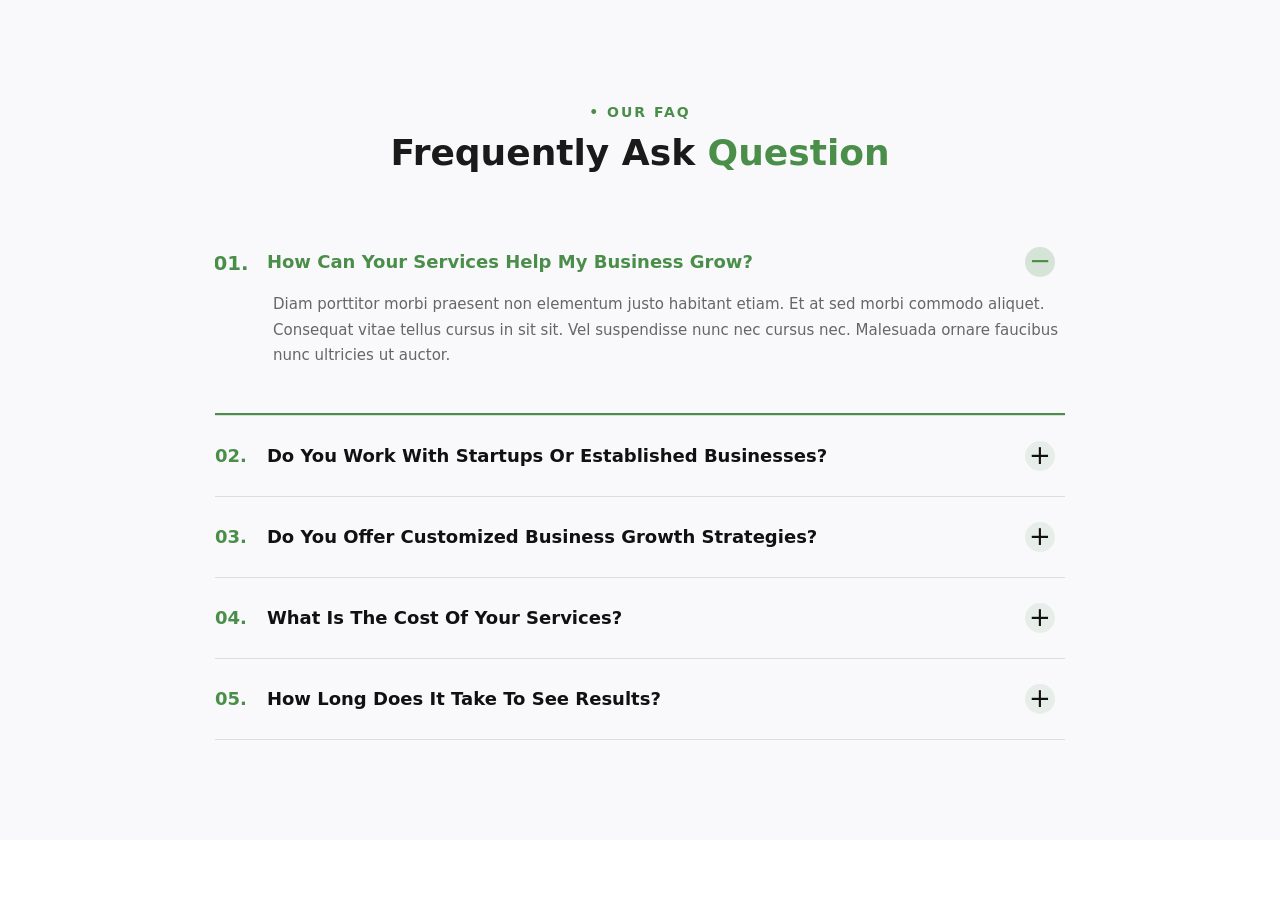
<file: faq.html>
<!DOCTYPE html>
<html lang="en">
<head>
  <meta charset="UTF-8" />
  <meta name="viewport" content="width=device-width, initial-scale=1.0" />
  <title>Smooth Animated FAQ</title>

  <!-- ===== Bootstrap CSS ===== -->
  <link
    href="https://cdn.jsdelivr.net/npm/bootstrap@5.3.3/dist/css/bootstrap.min.css"
    rel="stylesheet"
    integrity="sha384-QWTKZyjpPEjISv5WaRU9OFeRpok6YctnYmDr5pNlyT2bRjXh0JMhjY6hW+ALEwIH"
    crossorigin="anonymous"
  />

  <style>
    /* Contact FAQ Section */
    .mo-contact-faq-section {
      background-color: #f9f9fb;
      padding: 100px 0;
    }

    .mo-faq-subtitle {
      display: inline-block;
      font-size: 14px;
      letter-spacing: 2px;
      color: #4a8e4a;
      font-weight: 600;
      margin-bottom: 8px;
    }

    .mo-faq-title {
      font-size: 36px;
      font-weight: 700;
      color: #1a1a1a;
    }

    .mo-faq-title span {
      color: #4a8e4a;
    }

    .mo-faq-wrapper {
      max-width: 850px;
      margin: 0 auto;
    }

    .mo-faq-item {
      position: relative;
      border-bottom: 1px solid #ddd;
      padding: 25px 0;
      transition: all 0.4s ease;
      overflow: hidden;
    }

    /* Animated green border when active */
    .mo-faq-item::after {
      content: "";
      position: absolute;
      bottom: 0;
      left: 0;
      width: 0%;
      height: 2px;
      background-color: #4a8e4a;
      transition: width 0.4s ease;
    }

    .mo-faq-item.active::after {
      width: 100%;
    }

    .mo-faq-header {
      display: flex;
      align-items: center;
      justify-content: space-between;
      cursor: pointer;
      transition: all 0.3s ease;
      padding-right: 10px;
    }

    .mo-faq-number {
      font-weight: 600;
      color: #4a8e4a;
      font-size: 18px;
      flex-shrink: 0;
      margin-right: 20px;
    }

    .mo-faq-question {
      flex: 1;
      font-weight: 600;
      font-size: 18px;
      color: #111;
      margin: 0;
      transition: color 0.3s ease;
    }

    .mo-faq-toggle {
      font-size: 26px;
      font-weight: 400;
      color: #111;
      margin-left: 20px;
      transition: transform 0.5s cubic-bezier(0.68, -0.55, 0.27, 1.55), color 0.3s ease;
      width: 30px;
      height: 30px;
      display: flex;
      align-items: center;
      justify-content: center;
      border-radius: 50%;
      background-color: rgba(74, 142, 74, 0.1);
    }

    .mo-faq-body {
      max-height: 0;
      opacity: 0;
      padding-left: 58px;
      color: #666;
      font-size: 15px;
      line-height: 1.7;
      overflow: hidden;
      transition: all 0.5s cubic-bezier(0.25, 0.46, 0.45, 0.94);
      transform: translateY(-10px);
    }

    .mo-faq-item.active .mo-faq-body {
      max-height: 500px;
      opacity: 1;
      padding-top: 15px;
      padding-bottom: 5px;
      transform: translateY(0);
    }

    .mo-faq-item.active .mo-faq-question {
      color: #4a8e4a;
    }

    .mo-faq-item.active .mo-faq-toggle {
      color: #4a8e4a;
      transform: rotate(180deg);
      background-color: rgba(74, 142, 74, 0.2);
    }

    /* Hover effects */
    .mo-faq-header:hover .mo-faq-question {
      color: #4a8e4a;
    }

    .mo-faq-header:hover .mo-faq-toggle {
      color: #4a8e4a;
      background-color: rgba(74, 142, 74, 0.15);
    }

    /* Animation for the number */
    .mo-faq-number {
      transition: transform 0.3s ease;
    }

    .mo-faq-item.active .mo-faq-number {
      transform: scale(1.1);
    }
  </style>
</head>

<body>
  <!-- contact faq section-->
  <section class="mo-contact-faq-section">
    <div class="container">
      <div class="row">
        <div class="col-md-12">
          <div class="mo-contact-faq-section-content text-center mb-5">
            <span class="mo-faq-subtitle">• OUR FAQ</span>
            <h2 class="mo-faq-title">
              Frequently Ask <span>Question</span>
            </h2>
          </div>

          <div class="mo-faq-wrapper">
            <!-- FAQ 1 -->
            <div class="mo-faq-item active">
              <div class="mo-faq-header">
                <div class="mo-faq-number">01.</div>
                <h4 class="mo-faq-question">
                  How Can Your Services Help My Business Grow?
                </h4>
                <span class="mo-faq-toggle">−</span>
              </div>
              <div class="mo-faq-body">
                <p>
                  Diam porttitor morbi praesent non elementum justo habitant
                  etiam. Et at sed morbi commodo aliquet. Consequat vitae tellus
                  cursus in sit sit. Vel suspendisse nunc nec cursus nec.
                  Malesuada ornare faucibus nunc ultricies ut auctor.
                </p>
              </div>
            </div>

            <!-- FAQ 2 -->
            <div class="mo-faq-item">
              <div class="mo-faq-header">
                <div class="mo-faq-number">02.</div>
                <h4 class="mo-faq-question">
                  Do You Work With Startups Or Established Businesses?
                </h4>
                <span class="mo-faq-toggle">+</span>
              </div>
              <div class="mo-faq-body">
                <p>
                  Yes, we work with both — helping startups scale efficiently
                  and assisting established companies optimize their growth
                  strategies.
                </p>
              </div>
            </div>

            <!-- FAQ 3 -->
            <div class="mo-faq-item">
              <div class="mo-faq-header">
                <div class="mo-faq-number">03.</div>
                <h4 class="mo-faq-question">
                  Do You Offer Customized Business Growth Strategies?
                </h4>
                <span class="mo-faq-toggle">+</span>
              </div>
              <div class="mo-faq-body">
                <p>
                  Absolutely! We tailor every solution to your business goals,
                  ensuring maximum ROI and sustainable growth.
                </p>
                <p>
                  Our team works closely with you to understand your unique challenges
                  and opportunities, creating a customized roadmap for success.
                </p>
              </div>
            </div>

            <!-- FAQ 4 -->
            <div class="mo-faq-item">
              <div class="mo-faq-header">
                <div class="mo-faq-number">04.</div>
                <h4 class="mo-faq-question">
                  What Is The Cost Of Your Services?
                </h4>
                <span class="mo-faq-toggle">+</span>
              </div>
              <div class="mo-faq-body">
                <p>
                  Our pricing is flexible and based on your project scope.
                  Contact us for a free consultation and quote.
                </p>
                <p>
                  We offer various packages to suit different business sizes and needs,
                  from starter plans for small businesses to enterprise solutions.
                </p>
              </div>
            </div>
            
            <!-- FAQ 5 -->
            <div class="mo-faq-item">
              <div class="mo-faq-header">
                <div class="mo-faq-number">05.</div>
                <h4 class="mo-faq-question">
                  How Long Does It Take To See Results?
                </h4>
                <span class="mo-faq-toggle">+</span>
              </div>
              <div class="mo-faq-body">
                <p>
                  Results vary depending on your industry and goals, but most clients
                  see noticeable improvements within the first 30-60 days.
                </p>
                <p>
                  We provide regular progress reports and adjust strategies as needed
                  to ensure we're on track to meet your objectives.
                </p>
              </div>
            </div>
          </div>
        </div>
      </div>
    </div>
  </section>

  <script>
    document.querySelectorAll(".mo-faq-header").forEach((header) => {
      header.addEventListener("click", () => {
        const item = header.parentElement;
        const isActive = item.classList.contains("active");

        // Close all FAQ items
        document.querySelectorAll(".mo-faq-item").forEach((faq) => {
          faq.classList.remove("active");
          faq.querySelector(".mo-faq-toggle").textContent = "+";
        });

        // Open clicked one if it wasn't already active
        if (!isActive) {
          item.classList.add("active");
          item.querySelector(".mo-faq-toggle").textContent = "−";
        }
      });
    });
  </script>
</body>
</html>
</file>
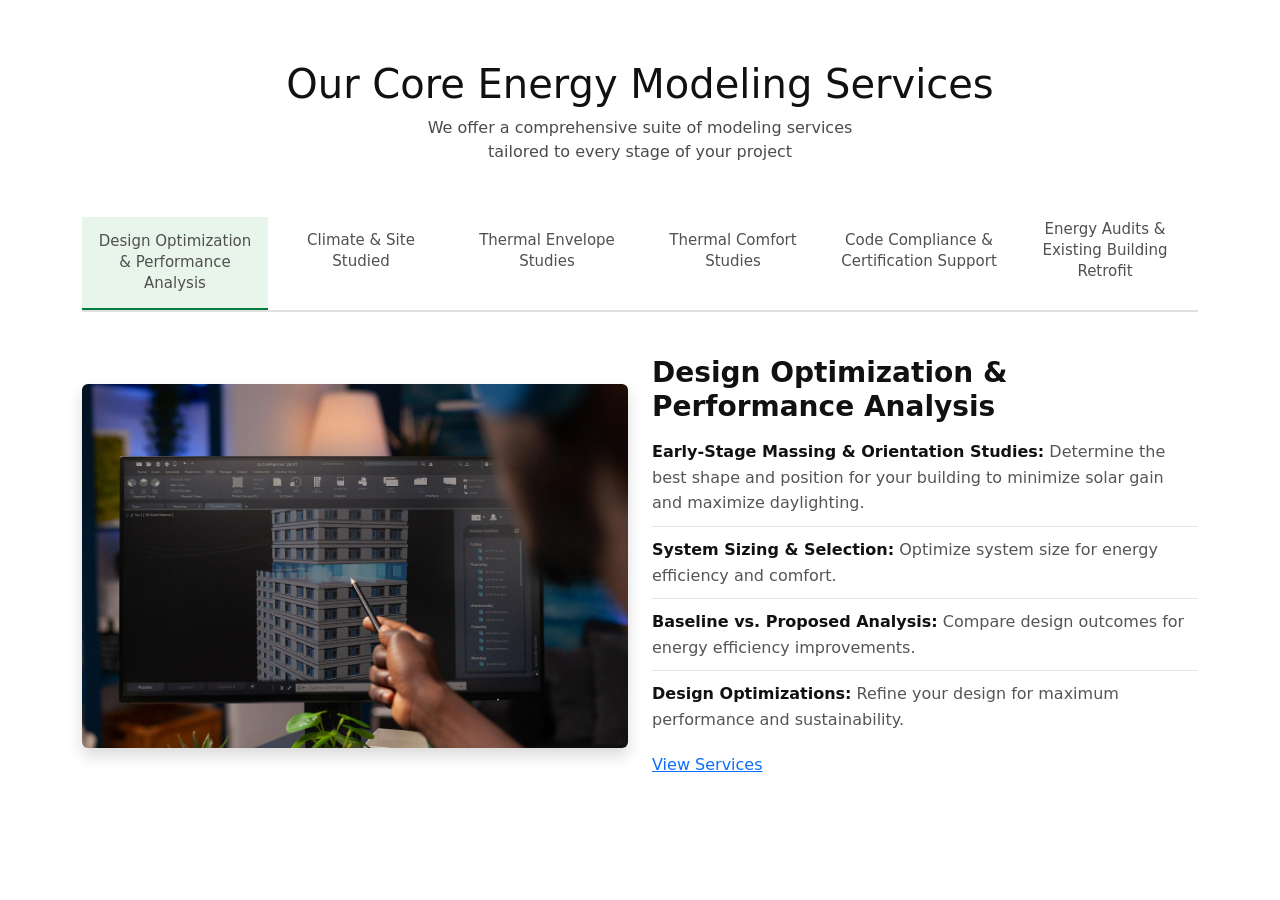
<file: tab.html>
<!DOCTYPE html>
<html lang="en">
<head>
  <meta charset="UTF-8" />
  <meta name="viewport" content="width=device-width, initial-scale=1.0" />
  <title>Core Energy Tabs</title>

  <!-- Bootstrap CSS -->
  <link
    rel="stylesheet"
    href="https://cdn.jsdelivr.net/npm/bootstrap@5.3.3/dist/css/bootstrap.min.css"
  />

  <!-- AOS Animation -->
  <link
    href="https://unpkg.com/aos@2.3.1/dist/aos.css"
    rel="stylesheet"
  />

  <style>
    /* ======= SECTION ======= */
    .core-mo-tab-section {
      background: #fff;
      padding: 60px 0;
    }

    /* ======= TABS NAVIGATION ======= */
    .core-tabs-nav {
      display: flex;
      justify-content: space-between;
      align-items: center;
      border-bottom: 2px solid #e0e0e0;
      margin: 0;
      padding: 0;
      list-style: none;
      flex-wrap: nowrap; /* ✅ keep in one line */
      overflow: hidden; /* ✅ prevent scroll */
      gap: 0;
    }

    .core-tab-item {
      cursor: pointer;
      flex: 1; /* ✅ equal width */
      text-align: center;
      padding: 14px 10px;
      border-radius: 0;
      transition: all 0.3s ease;
      background-color: transparent;
      border-bottom: 3px solid transparent;
    }

    .core-tab-item.active {
      border-bottom: 2px solid #007a3d; /* ✅ green underline */
      background-color: #e7f5eb; /* ✅ light green background */
      margin-top: 23px;
    }
.tab-green-btaa{
    margin-top: 20px;
}
    .core-no-tabb-h5 {
      font-size: 15px;
      font-weight: 500;
      color: #505050;
      margin: 0;
      line-height: 1.4;
      white-space: normal; /* ✅ keep text readable */
    }

    /* ======= CONTENT ======= */
    .core-tab-content {
      display: none;
      animation: fadeIn 0.5s ease-in-out;
      padding-top: 20px;
    }

    .core-tab-content.active {
      display: block;
    }

    .core-tab-img img {
      border-radius: 10px;
      
      margin: 0 auto;
      display: flex;
      box-shadow: 0 4px 10px rgba(0, 0, 0, 0.1);
    }

    .core-tab-text h3 {
      font-size: 28px;
      margin-bottom: 16px;
      color: #111111;
      font-weight: 600;
    }

      .core-tab-text span {
        font-weight: 600;
         color: #111111;
      }

    .core-tab-text p {
      color: #555;
      margin-bottom: 10px;
      line-height: 1.6;
    }

    .core-tab-btn {
      display: inline-block;
      padding: 10px 24px;
      background-color: #007a3d;
      color: #fff;
      text-decoration: none;
      border-radius: 6px;
      transition: all 0.3s ease;
    }

    .core-tab-btn:hover {
      background-color: #005d2a;
    }

    @keyframes fadeIn {
      from {
        opacity: 0;
        transform: translateY(10px);
      }
      to {
        opacity: 1;
        transform: translateY(0);
      }
    }

    /* ======= RESPONSIVE (Optional) ======= */
    @media (max-width: 768px) {
      .core-tabs-nav {
        flex-wrap: wrap; /* stack tabs if too narrow */
      }

      .core-tab-item {
        flex: 100%;
        border-bottom: 2px solid #e0e0e0;
      }

      .core-tab-item.active {
        border-bottom: 2px solid #007a3d;
      }
    }

    .border-mo-tab{
       
        border-bottom: 1px solid #0000001C;
        margin-bottom: 10px;
    }

    .core-mo-tab-section-h3{
        font-size: 40px;
        color: #111111;
        text-align: center;
    }

    
    .core-mo-tab-section-p{
      
        color: #4B4B4B;
          text-align: center;
          width: 43%;
          margin: 0 auto;
          padding-bottom: 30px;
    }
  </style>
</head>

<body>
  <!-- Core Energy Tab Section -->
  <section class="core-mo-tab-section">
    <div class="container">

        <h3 class="core-mo-tab-section-h3">Our Core Energy Modeling Services</h3>
        <p class="core-mo-tab-section-p">We offer a comprehensive suite of modeling services tailored to every stage of your project</p>
      <div class="row">
        <div class="col-12">
          <!-- Tab Navigation -->
          <ul class="core-tabs-nav list-unstyled">
            <li class="core-tab-item active" data-tab="tab1">
              <h5 class="core-no-tabb-h5">
                Design Optimization & Performance Analysis
              </h5>
            </li>
            <li class="core-tab-item" data-tab="tab2">
              <h5 class="core-no-tabb-h5">Climate & Site Studied</h5>
            </li>
            <li class="core-tab-item" data-tab="tab3">
              <h5 class="core-no-tabb-h5">Thermal Envelope Studies</h5>
            </li>
            <li class="core-tab-item" data-tab="tab4">
              <h5 class="core-no-tabb-h5">Thermal Comfort Studies</h5>
            </li>
            <li class="core-tab-item" data-tab="tab5">
              <h5 class="core-no-tabb-h5">
                Code Compliance & Certification Support
              </h5>
            </li>
            <li class="core-tab-item" data-tab="tab6">
              <h5 class="core-no-tabb-h5">
                Energy Audits & Existing Building Retrofit
              </h5>
            </li>
          </ul>

          <!-- Tab Content -->
          <div class="core-tab-content-wrapper mt-4">
            <!-- TAB 1 -->
            <div class="core-tab-content active" id="tab1">
              <div class="row align-items-center">
                <div class="col-md-6">
                  <div class="core-tab-img">
                    <img
                      src="images/Our Core Energy Modeling Services.png"
                      alt="Design Optimization"
                      class="img-fluid rounded shadow"
                    />
                  </div>
                </div>
                <div class="col-md-6">
                  <div class="core-tab-text">
                    <h3 class="core-tab-text-h33">Design Optimization & Performance Analysis</h3>
                    <p>

                        
                      <span>Early-Stage Massing & Orientation Studies:</span>
                      Determine the best shape and position for your building to
                      minimize solar gain and maximize daylighting.
                    </p>
                    <div class="border-mo-tab"></div>
                    <p>

                        
                      <span>System Sizing & Selection:</span> Optimize
                      system size for energy efficiency and comfort.
                    </p>

                    <div class="border-mo-tab"></div>
                    <p>
                      <span>Baseline vs. Proposed Analysis:</span> Compare
                      design outcomes for energy efficiency improvements.
                    </p>

                    <div class="border-mo-tab"></div>
                    <p>
                      <span>Design Optimizations:</span> Refine your design
                      for maximum performance and sustainability.
                    </p>
                     <div class="tab-green-btaa">
                    <a class="new-mo-about-btn" href="">View Services</a>
                 </div>
                  </div>
                </div>
              </div>
            </div>

            <!-- TAB 2 -->
            <div class="core-tab-content" id="tab2">
              <div class="row align-items-center">
                <div class="col-md-6">
                  <div class="core-tab-img">
                    <img
                      src="images/Our Core Energy Modeling Services.png"
                      alt="Climate & Site"
                      class="img-fluid rounded shadow"
                    />
                  </div>
                </div>
                 <div class="col-md-6">
                  <div class="core-tab-text">
                    <h3 class="core-tab-text-h33">Design Optimization & Performance Analysis</h3>
                    <p>

                        
                      <span>Early-Stage Massing & Orientation Studies:</span>
                      Determine the best shape and position for your building to
                      minimize solar gain and maximize daylighting.
                    </p>
                    <div class="border-mo-tab"></div>
                    <p>

                        
                      <span>System Sizing & Selection:</span> Optimize
                      system size for energy efficiency and comfort.
                    </p>

                    <div class="border-mo-tab"></div>
                    <p>
                      <span>Baseline vs. Proposed Analysis:</span> Compare
                      design outcomes for energy efficiency improvements.
                    </p>

                    <div class="border-mo-tab"></div>
                    <p>
                      <span>Design Optimizations:</span> Refine your design
                      for maximum performance and sustainability.
                    </p>
                     <div class="tab-green-btaa">
                    <a class="new-mo-about-btn" href="">View Services</a>
                 </div>
                  </div>
                </div>
              </div>
            </div>

            <!-- TAB 3–6 (You can copy similar structure) -->
          </div>
        </div>
      </div>
    </div>
  </section>

  <!-- JS for Tabs -->
  <script>
    document.querySelectorAll(".core-tab-item").forEach((tab) => {
      tab.addEventListener("click", () => {
        document
          .querySelectorAll(".core-tab-item")
          .forEach((t) => t.classList.remove("active"));
        document
          .querySelectorAll(".core-tab-content")
          .forEach((c) => c.classList.remove("active"));

        tab.classList.add("active");
        document
          .getElementById(tab.getAttribute("data-tab"))
          .classList.add("active");
      });
    });
  </script>
</body>
</html>
</file>
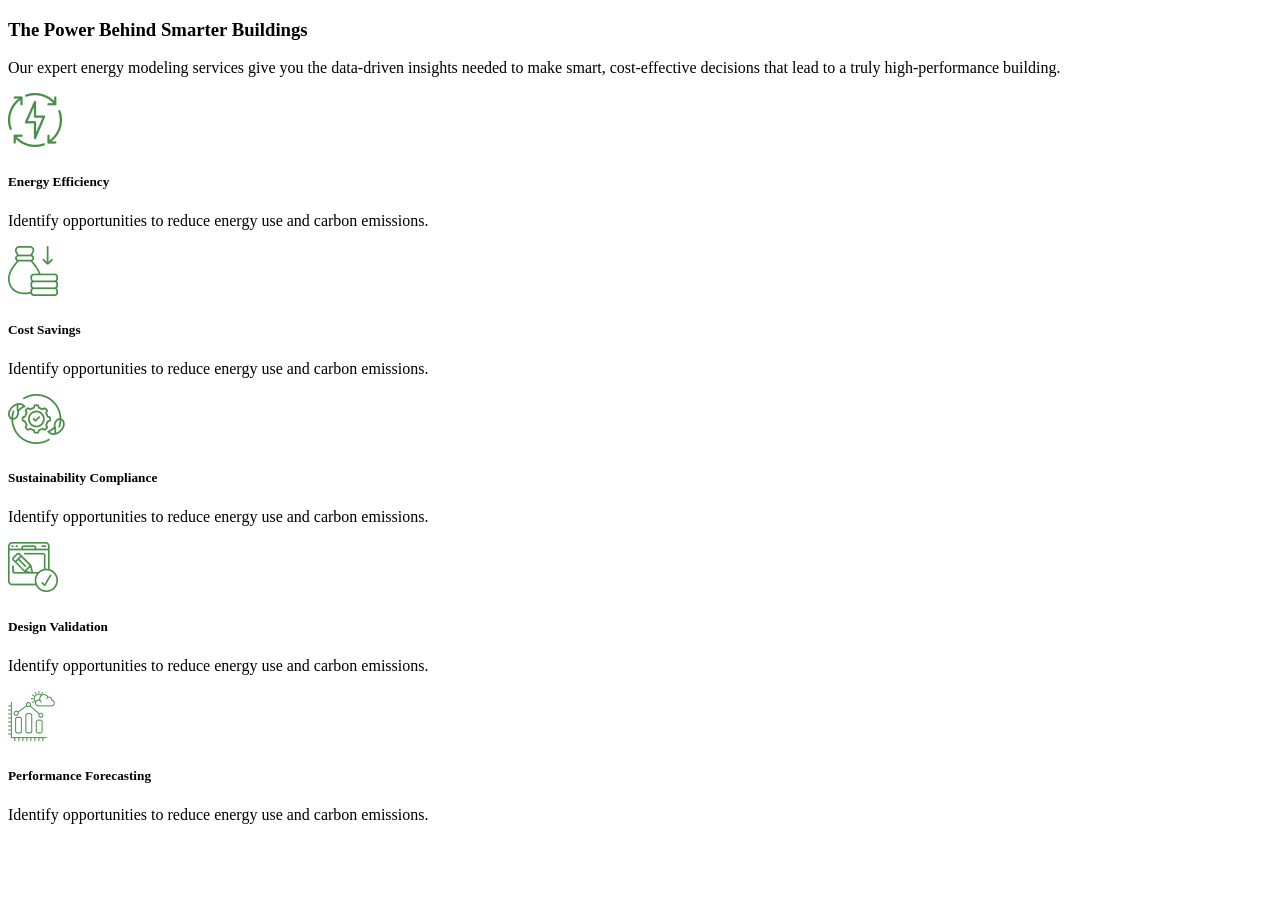
<file: test.html>
<!DOCTYPE html>
<html lang="en">
<head>
    <meta charset="UTF-8">
    <meta name="viewport" content="width=device-width, initial-scale=1.0">
    <title>Document</title>
</head>
<body>
    

    <!-- the  power behind section-->
<section class="power-behind-section">
<div class="container">
    <div class="row">
        <div class="col-md-6">
            <div  class="power-behind-section-left" >
                <h3   data-aos="fade-up" class="power-behind-section-left-h3">The Power Behind Smarter Buildings</h3>

            </div>
        </div>
          <div class="col-md-6">
            <div  class="power-behind-section-right">
              <p class="power-behind-section-right-p" data-aos="fade-up">Our expert energy modeling services give you the data-driven insights needed to make smart, cost-effective decisions that lead to a truly high-performance building.

              </p>

            </div>
        </div>
    </div>

<div class="tahe-power-col-maindiv">
  <div class="row">
   

<div class="tahe-power-col-maindiv-content" data-aos="flip-left">
<div class="cost-effi-iconimg-div">
    <img   class="cost-effi-iconimg" src="images/Energy Efficiency.png" alt="">
</div>
<h5 class="tahe-power-col-maindiv-content-h5">Energy Efficiency</h5>
<p class="tahe-power-col-maindiv-content-p"> Identify opportunities to reduce energy use and carbon emissions.</p>


</div>

<div class="tahe-power-col-maindiv-content" data-aos="flip-right">
<div class="cost-effi-iconimg-div">
    <img   class="cost-effi-iconimg" src="images/Cost Savings.png" alt="">
</div>
<h5 class="tahe-power-col-maindiv-content-h5">Cost Savings</h5>
<p class="tahe-power-col-maindiv-content-p"> Identify opportunities to reduce energy use and carbon emissions.</p>


</div>

<div class="tahe-power-col-maindiv-content" data-aos="flip-left">
<div class="cost-effi-iconimg-div">
    <img   class="cost-effi-iconimg" src="images/Sustainability Compliance.png" alt="">
</div>
<h5 class="tahe-power-col-maindiv-content-h5">Sustainability Compliance</h5>
<p class="tahe-power-col-maindiv-content-p"> Identify opportunities to reduce energy use and carbon emissions.</p>


</div>

<div class="tahe-power-col-maindiv-content" data-aos="flip-right">
<div class="cost-effi-iconimg-div">
    <img   class="cost-effi-iconimg" src="images/Design Validation.png" alt="">
</div>
<h5 class="tahe-power-col-maindiv-content-h5">Design Validation</h5>
<p class="tahe-power-col-maindiv-content-p"> Identify opportunities to reduce energy use and carbon emissions.</p>


</div>

<div class="tahe-power-col-maindiv-content" data-aos="flip-left">
<div class="cost-effi-iconimg-div">
    <img   class="cost-effi-iconimg" src="images/Performance Forecasting.png" alt="">
</div>
<h5 class="tahe-power-col-maindiv-content-h5">Performance Forecasting</h5>
<p class="tahe-power-col-maindiv-content-p"> Identify opportunities to reduce energy use and carbon emissions.</p>


</div>

  
  
  </div>
</div>


</div>

</section>





</body>
</html>
</file>
